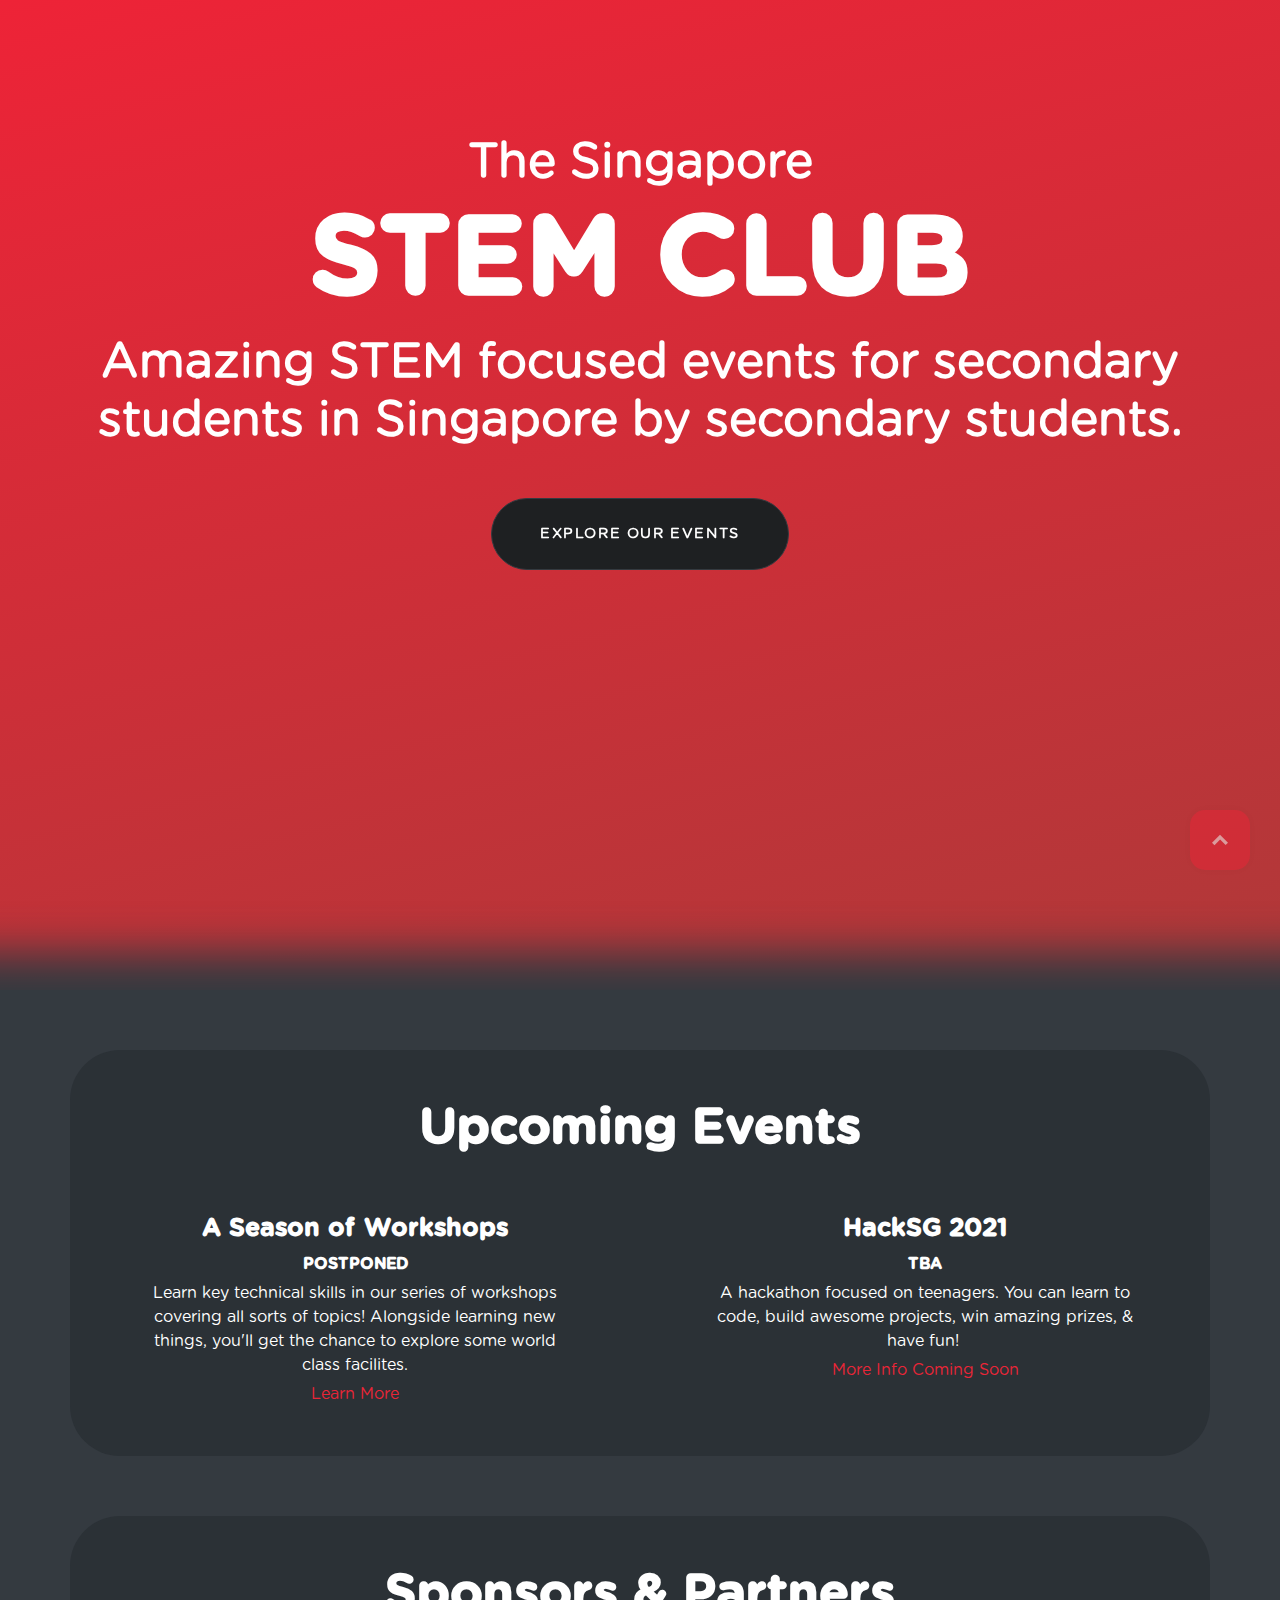
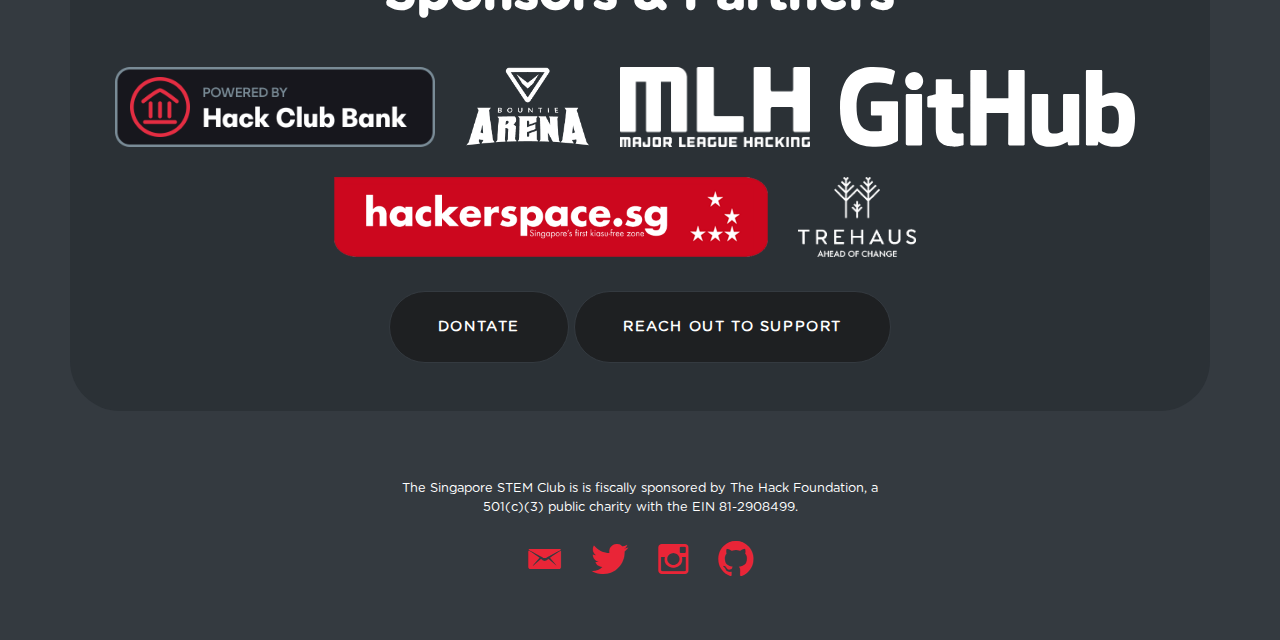
<file: index.html>
<!DOCTYPE html>
<html>
  <head>
    <meta charset="utf-8" />
    <meta
      name="viewport"
      content="width=device-width, initial-scale=1.0, shrink-to-fit=no"
    />
    <title>The Singapore STEM Club</title>
    <link
      rel="icon"
      type="image/png"
      sizes="16x16"
      href="assets/img/favicon-16x16.png"
    />
    <link
      rel="icon"
      type="image/png"
      sizes="32x32"
      href="assets/img/favicon-32x32.png"
    />
    <link
      rel="icon"
      type="image/png"
      sizes="180x180"
      href="assets/img/apple-touch-icon.png"
    />
    <link
      rel="icon"
      type="image/png"
      sizes="192x192"
      href="assets/img/android-chrome-192x192.png"
    />
    <link rel="stylesheet" href="assets/bootstrap/css/bootstrap.min.css" />
    <link rel="stylesheet" href="assets/css/GothamRounded.css" />
    <link rel="stylesheet" href="assets/css/GothamRounded-Bold.css" />
    <link rel="stylesheet" href="assets/fonts/ionicons.min.css" />
    <link
      rel="stylesheet"
      href="assets/css/Bold-BS4-Animated-Back-To-Top.css"
    />
    <title>The Singapore STEM Club</title>
    <meta name="title" content="The Singapore STEM Club" />
    <meta
      name="description"
      content="Amazing STEM-focused events for secondary students in Singapore by secondary students."
    />
    <meta property="og:type" content="website" />
    <meta property="og:url" content="https://www.thesingaporestemclub.com" />
    <meta property="og:title" content="The Singapore STEM Club" />
    <meta
      property="og:description"
      content="Amazing STEM-focused events for secondary students in Singapore by secondary students."
    />
    <meta
      property="og:image"
      content="https://cdn.glitch.com/18385993-4838-4e88-9710-880ada6cd17f%2FScreen%20Shot%202020-06-08%20at%207.02.12%20PM.png?v=1591615852059"
    />
    <meta property="twitter:card" content="summary_large_image" />
    <meta
      property="twitter:url"
      content="https://www.thesingaporestemclub.com"
    />
    <meta property="twitter:title" content="The Singapore STEM Club" />
    <meta
      property="twitter:description"
      content="Amazing STEM-focused events for secondary students in Singapore by secondary students."
    />
    <meta
      property="twitter:image"
      content="https://cdn.glitch.com/18385993-4838-4e88-9710-880ada6cd17f%2FScreen%20Shot%202020-06-08%20at%207.02.12%20PM.png?v=1591615852059"
    />
  </head>

  <body>
    <header
      class="masthead text-center text-white"
      style="
        -webkit-box-shadow: inset 0px -200px 44px -163px rgba(52, 58, 64, 1);
        -moz-box-shadow: inset 0px -200px 44px -163px rgba(52, 58, 64, 1);
        box-shadow: inset 0px -200px 44px -163px rgba(52, 58, 64, 1);
        filter: blur(0px);
        padding-top: 15vh;
        padding-bottom: 15vh;
        min-height: 110vh;
      "
    >
      <div class="masthead-content">
        <div class="container">
          <h3 class="masthead-subheading mb-0">
            The Singapore
          </h3>
          <h1 class="masthead-heading mb-0">
            STEM CLUB
          </h1>
          <h2 class="masthead-subheading mb-0 mt-2">
            Amazing STEM focused events for secondary students in Singapore
            by&nbsp;<strong>secondary students.</strong>
          </h2>
          <a
            class="btn btn-dark btn-xl rounded-pill mt-5"
            role="button"
            href="#events"
            style="background-color: rgb(30, 32, 34);"
          >
            EXPLORE OUR EVENTS
          </a>
        </div>
      </div>
    </header>
    <section
      id="events"
      style="margin-bottom: 60px; text-align: center; margin-top: 60px;"
    >
      <div
        class="container"
        style="
          padding-top: 0px;
          padding-bottom: 40px;
          background-color: #2b3136;
          border-radius: 50px;
        "
      >
        <h2
          class="display-4"
          style="
            font-family: GothamRounded-Bold;
            text-align: center;
            font-size: 50px;
            color: #ffffff;
            margin-right: auto;
            margin-left: auto;
            padding-top: 48px;
          "
        >
          Upcoming Events
        </h2>
        <div class="row align-items-center">
          <div
            class="col-lg-6 order-lg-2"
            style="padding-right: auto; padding-left: auto;"
          >
            <div class="p-5" style="height: 250px;">
              <h2
                class="display-4"
                style="
                  font-family: GothamRounded-Bold;
                  font-size: 25px;
                  color: #fffff;
                "
              >
                A Season of Workshops
              </h2>
              <p style="margin-bottom: 5px; font-family: GothamRounded-Bold;">
                <strong>POSTPONED</strong>
              </p>
              <p style="margin-bottom: 5px; font-family: GothamRounded;">
                Learn key technical skills in our series of workshops covering
                all sorts of topics! Alongside learning new things, you'll get
                the chance to explore some world class facilites.
              </p>
              <a
                href="season-of-workshop.html"
                style="color: rgb(233, 37, 55); font-family: GothamRounded;"
                >Learn More</a
              >
            </div>
          </div>
          <div
            class="col-lg-6 order-lg-2"
            style="padding-right: auto; padding-left: auto;"
          >
            <div class="p-5" style="height: 250px;">
              <h2
                class="display-4"
                style="
                  font-family: GothamRounded-Bold;
                  font-size: 25px;
                  color: #fffff;
                "
              >
                HackSG 2021
              </h2>
              <p style="margin-bottom: 5px; font-family: GothamRounded-Bold;">
                <strong>TBA</strong>
              </p>
              <p style="margin-bottom: 5px; font-family: GothamRounded;">
                A hackathon focused on teenagers. You can learn to code, build
                awesome projects, win amazing prizes, &amp; have fun!&nbsp;
              </p>
              <a
                href="#"
                style="color: rgb(233, 37, 55); font-family: GothamRounded;"
                >More Info Coming Soon</a
              >
            </div>
          </div>
        </div>
      </div>
    </section>
    <section style="margin-bottom: 20px;">
      <div
        class="container"
        style="
          padding-top: 48px;
          padding-bottom: 48px;
          background-color: hsl(207, 11%, 19%);
          border-radius: 50px;
          text-align: center;
        "
      >
        <h2
          class="display-4"
          style="
            font-family: GothamRounded-Bold;
            text-align: center;
            font-size: 50px;
            color: #ffffff;
            margin-right: auto;
            margin-left: auto;
            padding-top: 0;
            padding-bottom: 31px;
          "
        >
          Sponsors &amp; Partners
        </h2>
        <div
          class="d-flex d-xl-flex flex-wrap justify-content-xl-center align-items-xl-center"
          style="padding: 4px;"
        >
          <a href="https://hackclub.com/">
            <img
              src="assets/img/hcb-logo-original-dark.png"
              style="height: 80px; margin-right: 30px; margin-bottom: 30px;"
            />
          </a>
          <a href="https://bountie.cc/">
            <img
              src="assets/img/Bountie-Arena-New-Logo-500x500.png"
              style="height: 80px; margin-right: 30px; margin-bottom: 30px;"
            />
          </a>
          <a href="http://mlh.io/">
            <img
              src="assets/img/mlh-logo-white.png"
              style="height: 80px; margin-right: 30px; margin-bottom: 30px;"
            />
          </a>
          <a href="https://github.com/">
            <img
              src="assets/img/github.svg"
              style="height: 80px; margin-right: 30px; margin-bottom: 30px;"
            />
          </a>
          <a href="https://hackerspace.sg/">
            <img
              src="assets/img/banner%20(2).png"
              style="height: 80px; margin-right: 30px; margin-bottom: 30px;"
            />
          </a>
          <a href="https://trehaus.co/">
            <img
              src="assets/img/cropped-logo_trehaus-aheadofchange.png"
              style="height: 80px; margin-right: 30px; margin-bottom: 30px;"
            />
          </a>
        </div>
        <a
          class="btn btn-dark btn-xl rounded-pill mt-5 m-auto"
          role="button"
          href="https://bank.hackclub.com/donations/start/the-singapore-stem-club"
          style="background-color: rgb(30, 32, 34);"
        >
          Dontate
        </a>
        <a
          class="btn btn-dark btn-xl rounded-pill mt-5 m-auto"
          role="button"
          href="mailto:hello@thesingaporestemclub.com"
          style="background-color: rgb(30, 32, 34);"
        >
          Reach out to support
        </a>
      </div>
    </section>
    <a
      class="cd-top js-cd-top cd-top--fade-out cd-top--show"
      style="
        border-radius: 15px;
        background-image: url('assets/img/cd-top-arrow.svg');
        background-color: rgb(233, 37, 55);
      "
      href="#0"
      >Top</a
    >
    <footer class="d-lg-flex flex-wrap justify-content-lg-center py-5">
      <p
        class="text-center text-white d-lg-flex justify-content-lg-center m-0 small"
        style="
          font-family: GothamRounded;
          margin-bottom: 50px;
          padding: 0px;
          padding-bottom: 0px;
          padding-left: 0px;
          padding-right: 0px;
          width: 500px;
          margin-right: auto;
          margin-left: auto;
        "
      >
        The Singapore STEM Club is is fiscally sponsored by The Hack Foundation,
        a 501(c)(3) public charity with the EIN 81-2908499.
      </p>
      <div class="container">
        <div
          class="d-flex d-xl-flex justify-content-center justify-content-xl-center"
          style="margin-top: 15px;"
        >
          <a
            href="mailto:hello@thesingaporestemclub.com"
            style="
              margin-right: 15px;
              margin-left: 15px;
              color: rgb(233, 37, 55);
            "
            ><i class="icon ion-email" style="font-size: 40px;"></i></a
          ><a
            href="https://twitter.com/SGStemClub"
            style="
              margin-right: 15px;
              margin-left: 15px;
              color: rgb(233, 37, 55);
            "
            ><i class="icon ion-social-twitter" style="font-size: 40px;"></i
          ></a>
          <a
            href="https://instagram.com/singaporestemclub"
            style="margin-right: 15px; margin-left: 15px;"
            ><i
              class="icon ion-social-instagram-outline"
              style="color: rgb(233, 37, 55); font-size: 40px;"
            ></i></a
          ><a
            href="https://github.com/SGStemClub"
            style="margin-right: 15px; margin-left: 15px;"
            ><i
              class="icon ion-social-github"
              style="color: rgb(233, 37, 55); font-size: 40px;"
            ></i
          ></a>
        </div>
      </div>
    </footer>
    <script src="assets/js/jquery.min.js"></script>
    <script src="assets/js/Bold-BS4-Animated-Back-To-Top.js"></script>
  </body>
</html>
</file>
<file: assets/css/GothamRounded.css>
@font-face {
	font-family: 'GothamRounded';
	src: url(../../assets/fonts/nastynasty.eot) format('embedded-opentype'),
	url(../../assets/fonts/nastynasty.woff) format('woff'),
	url(../../assets/fonts/nastynasty.ttf) format('truetype'),
	url(../../assets/fonts/nastynasty.svg) format('svg');
	font-weight: normal;
	font-style: normal;
}
</file>
<file: assets/css/GothamRounded-Bold.css>
@font-face {
	font-family: 'GothamRounded-Bold';
	src: url(../../assets/fonts/GothamRounded-Bold.eot) format('embedded-opentype');
	font-weight: normal;
	font-style: normal;
}

@font-face {
	font-family: 'GothamRounded-Bold';
	src: url(../../assets/fonts/GothamRounded-Bold.otf) format('otf'),
	url(../../assets/fonts/GothamRounded-Bold.ttf) format('truetype'),
	url(../../assets/fonts/GothamRounded-Bold.svg) format('svg');
	font-weight: normal;
	font-style: normal;
}
</file>
<file: assets/css/Bold-BS4-Animated-Back-To-Top.css>
.cd-top {
  display: inline-block;
  height: 40px;
  width: 40px;
  position: fixed;
  bottom: 40px;
  right: 10px;
  -webkit-box-shadow: 0 0 10px rgba(0, 0, 0, 0.05);
  box-shadow: 0 0 10px rgba(0, 0, 0, 0.05);
  overflow: hidden;
  text-indent: 100%;
  white-space: nowrap;
  background: rgba(232, 98, 86, 0.8) url(../img/cd-top-arrow.svg) no-repeat center 50%;
  visibility: hidden;
  opacity: 0;
  -webkit-transition: opacity .3s 0s, visibility 0s .3s, background-color .3s 0s;
  transition: opacity .3s 0s, visibility 0s .3s, background-color .3s 0s;
}

.cd-top.cd-top--show, .cd-top.cd-top--fade-out, .cd-top:hover {
  -webkit-transition: opacity .3s 0s, visibility 0s 0s, background-color .3s 0s;
  transition: opacity .3s 0s, visibility 0s 0s, background-color .3s 0s;
}

.cd-top.cd-top--show {
  visibility: visible;
  opacity: 1;
}

.cd-top.cd-top--fade-out {
  opacity: .5;
}

.cd-top:hover {
  background-color: #e86256;
  opacity: 1;
}

@media only screen and (min-width: 768px) {
  .cd-top {
    right: 20px;
    bottom: 20px;
  }
}

@media only screen and (min-width: 1024px) {
  .cd-top {
    height: 60px;
    width: 60px;
    right: 30px;
    bottom: 30px;
  }
}
</file>
